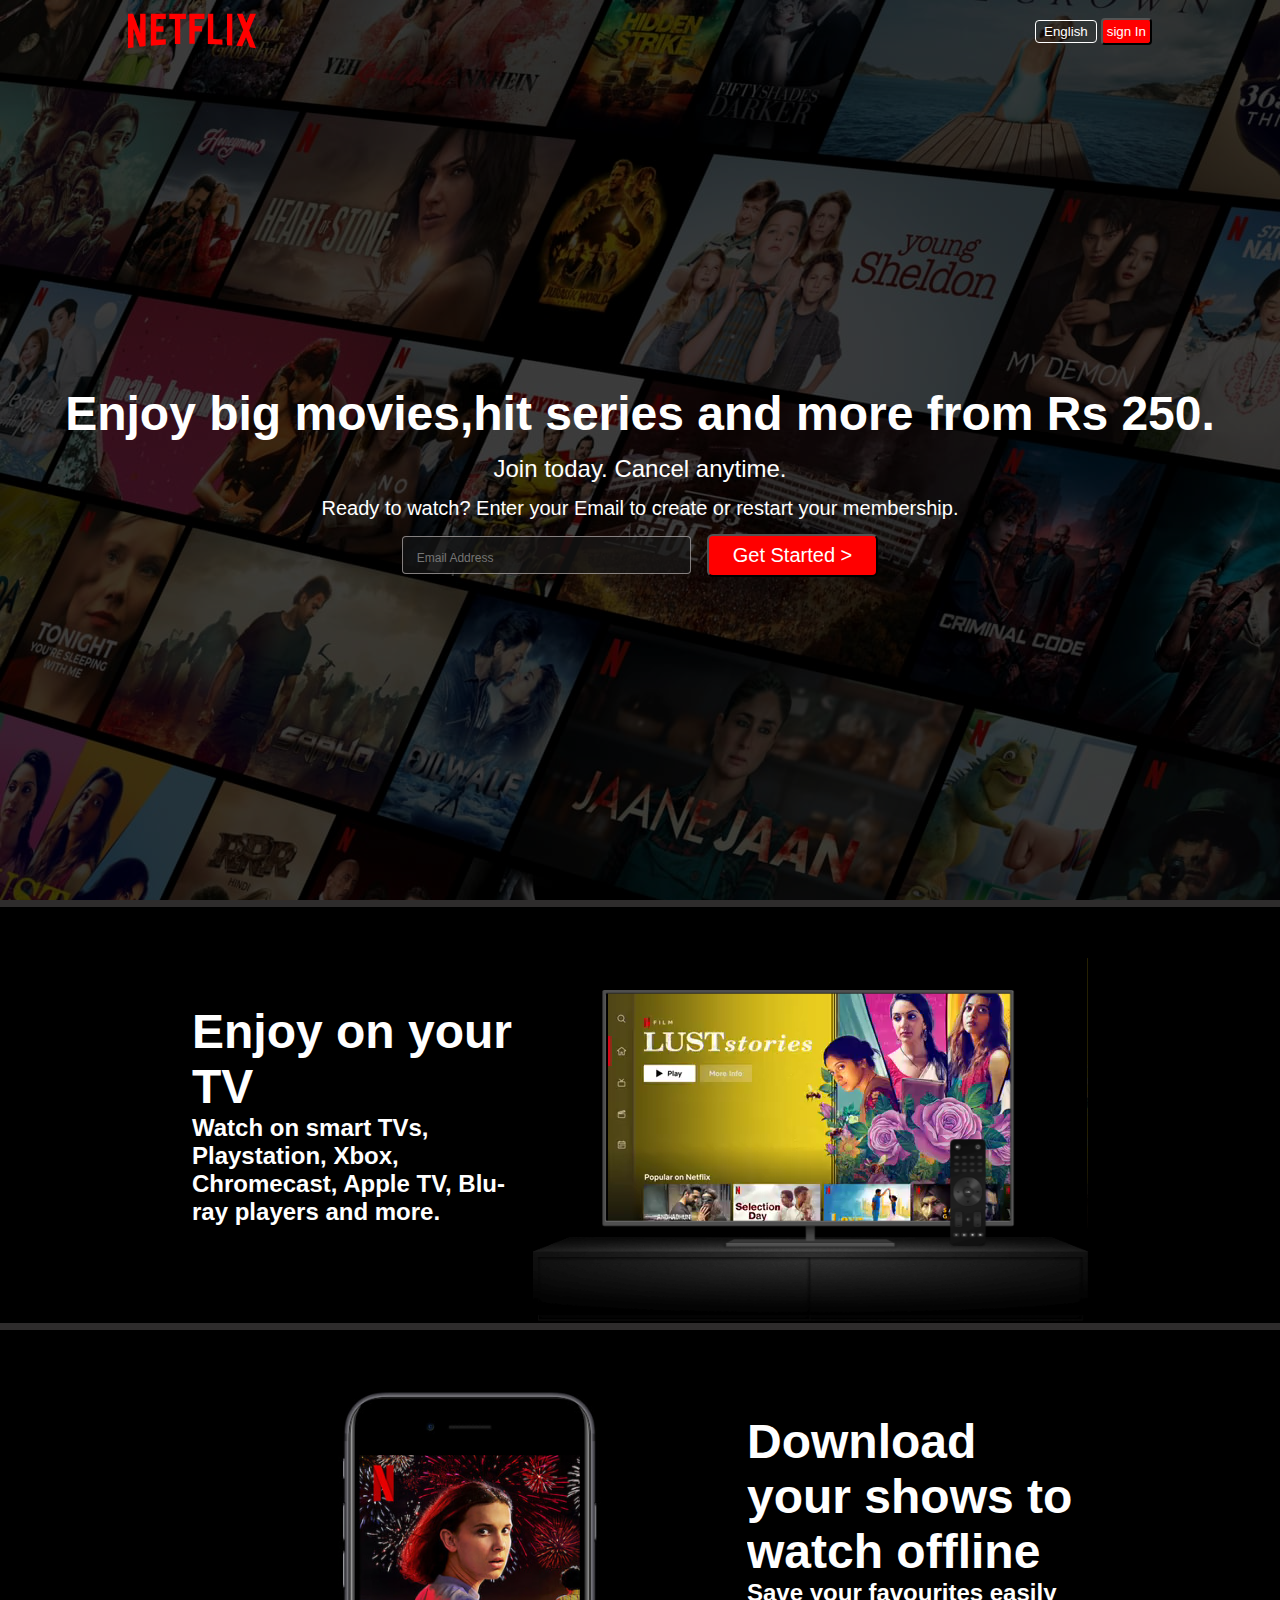
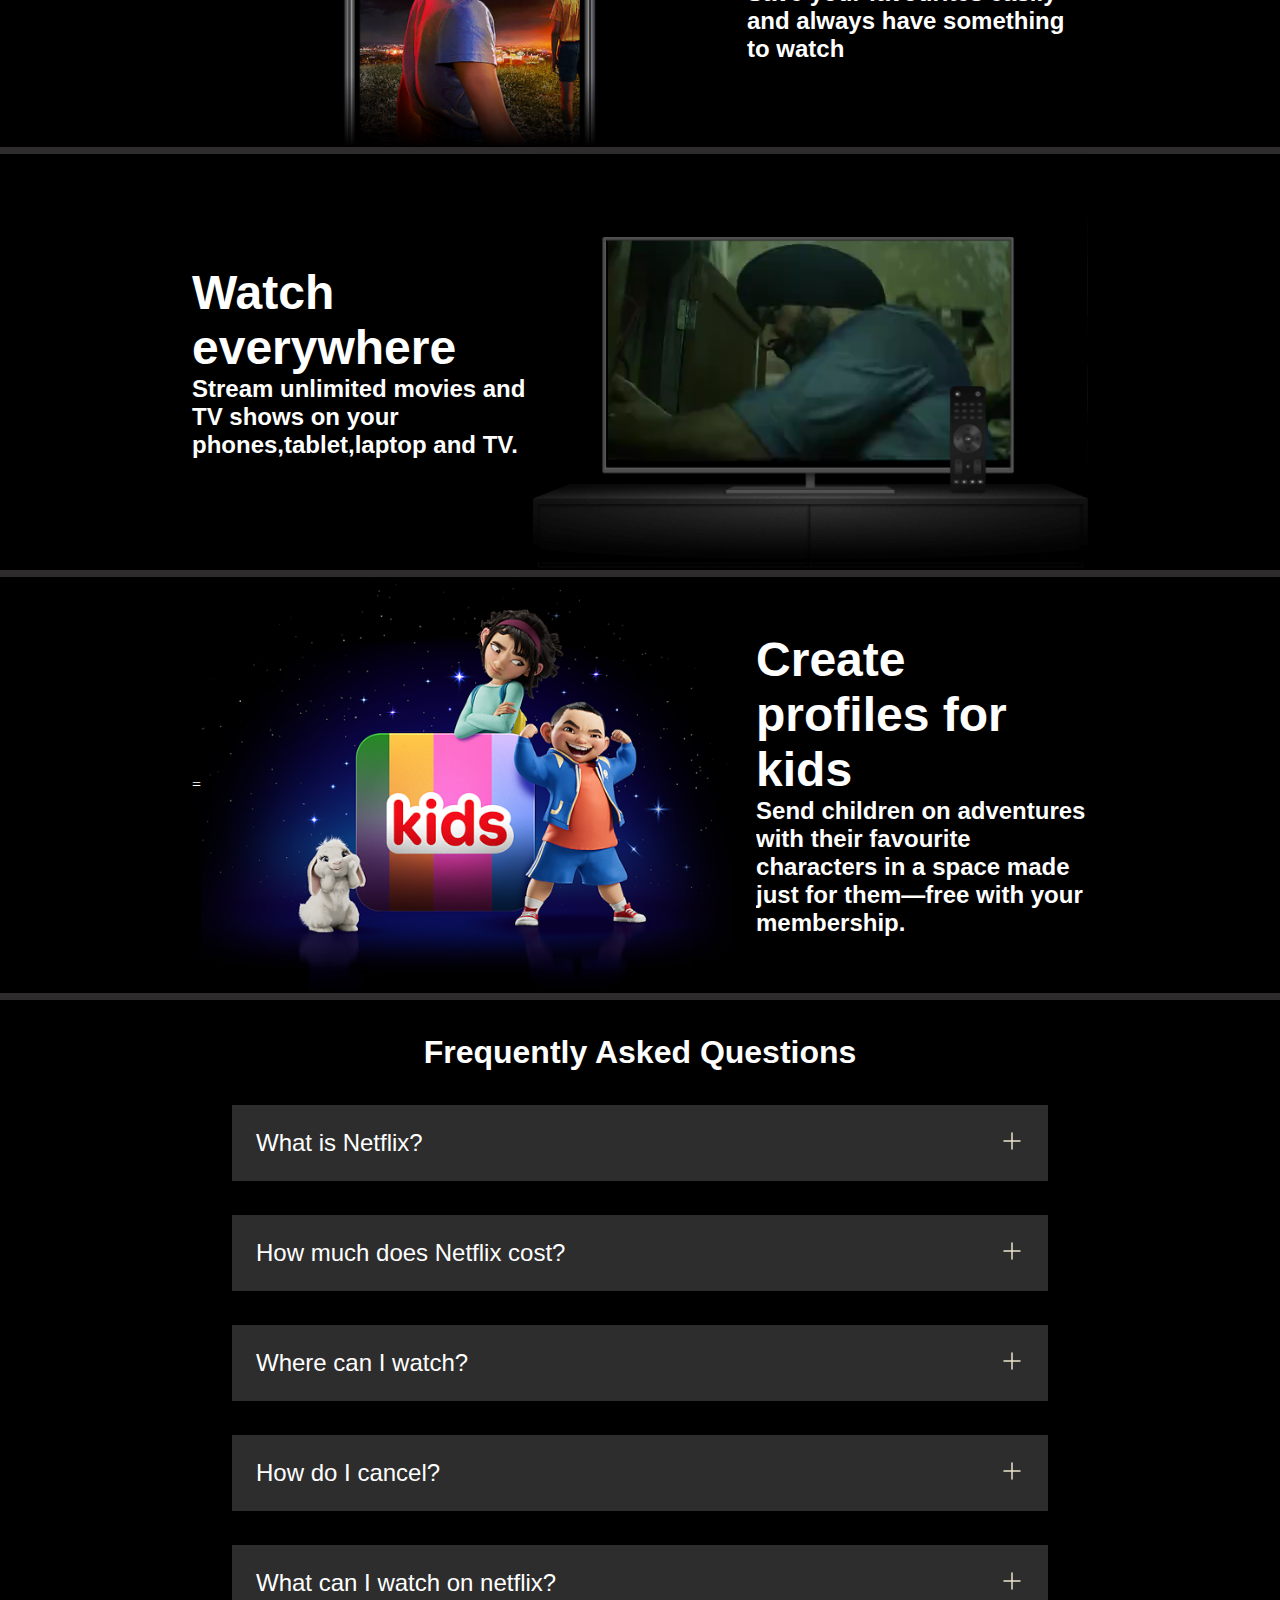
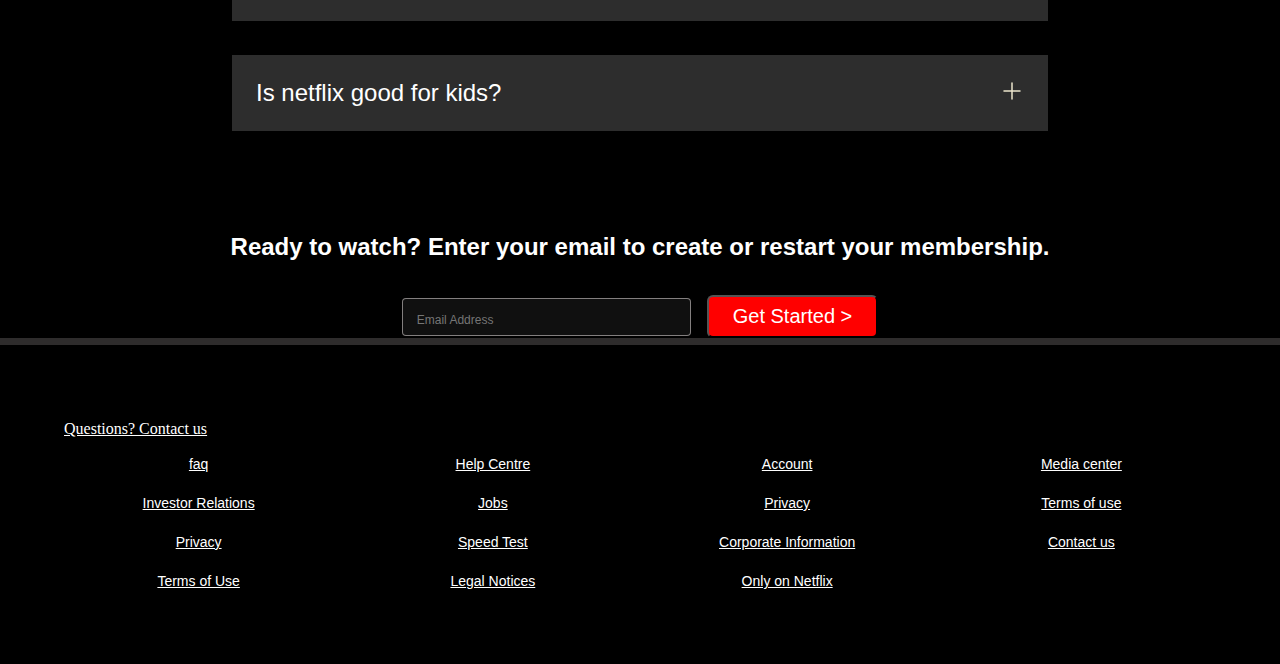
<file: 1st Project/index.html>
<!DOCTYPE html>
<html lang="en">
<head>
    <meta charset="UTF-8">
    <meta name="viewport" content="width=device-width, initial-scale=1.0">
    <title>1st Project</title>
    <link rel="stylesheet" type="text/css" href="style.css">
</head>
<body>
    <div class="main">
        <nav>
        <img src="assets/images/logo.svg" alt="Netflix logo" height="58">
         <div>
             <button class="btn">English</button>
            <button class="btn-red-sm">sign In</button>
         </div>
        </nav>
         <div class="box">
        </div>
        <div class="ali">
            <span>Enjoy big movies,hit series and more from Rs 250.</span>
            <span>Join today. Cancel anytime.</span>
            <spAn> Ready to watch? Enter your Email to create or restart your membership.</spAn>
            <div class="ali-button">
                <input type="text" placeholder="Email Address">
                <button class="btn-red">Get Started &gt;</button>
            </div>
        </div>
        <div class="line">
        </div>
    <section class="first">
         <div>
        <span> Enjoy on your TV</span>
  <span>Watch on smart TVs, Playstation, Xbox, Chromecast, Apple TV, Blu-ray players and more.</span>
         </div>
         <div class="tvimg">
      <img src="assets/images/tv.png" alt="TV">
      <video src="assets/videos/vid1.m4v" autoplay loop muted ></video>
         </div>
    </section>
    <div class="line">
        </div>
        <section class="first second">
            <div class="tvimg">
                <img src="assets/images/img.jpg" alt="Eleven">
            </div>
            <div>
           <span> Download your shows to watch offline</span>
     <span>Save your favourites easily and always have something to watch</span>
            </div>
       </section>

       <div class="line">
    </div>
       <section class="first third">
        <div>
       <span> Watch everywhere</span>
 <span>Stream unlimited movies and TV shows on your phones,tablet,laptop and TV.
 </span>
        </div>
        <div class="tvimg">
            <img src="assets/images/tv.png" alt="TV">
     <video src="assets/videos/vid2.m4v" autoplay loop muted></video>
        </div>
   </section>
   <div class="line">
</div>
<section class="first second">
    =<div class="tvimg">
        <img src="assets/images/img 1.png" alt="Kids">
    </div>

<div>
    <span>Create profiles for kids</span>
    <span>Send children on adventures with their favourite characters in a space made just for them—free with
        your membership.</span>
</div>
</section>
<div class="line">
</div>
<section class="faq">
    <h2>Frequently Asked Questions</h2>
    <div class="faqque">
        <span>What is Netflix?</span>
        <svg width="24" height="24" viewBox="0 0 24 24" fill="white" xmlns="http://www.w3.org/2000/svg">
            <path d="M12 4V20" stroke="#141B34" stroke-width="1.5" stroke-linecap="round" stroke-linejoin="round" />
            <path d="M4 12H20" stroke="#141B34" stroke-width="1.5" stroke-linecap="round" stroke-linejoin="round" />
        </svg>

    </div>
    <div class="faqque">
        <span>How much does Netflix cost?</span>
        <svg width="24" height="24" viewBox="0 0 24 24" fill="white" xmlns="http://www.w3.org/2000/svg">
            <path d="M12 4V20" stroke="#141B34" stroke-width="1.5" stroke-linecap="round" stroke-linejoin="round" />
            <path d="M4 12H20" stroke="#141B34" stroke-width="1.5" stroke-linecap="round" stroke-linejoin="round" />
        </svg>

    </div>
    <div class="faqque">
        <span>Where can I watch?</span>
        <svg width="24" height="24" viewBox="0 0 24 24" fill="white" xmlns="http://www.w3.org/2000/svg">
            <path d="M12 4V20" stroke="#141B34" stroke-width="1.5" stroke-linecap="round" stroke-linejoin="round" />
            <path d="M4 12H20" stroke="#141B34" stroke-width="1.5" stroke-linecap="round" stroke-linejoin="round" />
        </svg>

    </div>
    <div class="faqque">
        <span>How do I cancel?</span>
        <svg width="24" height="24" viewBox="0 0 24 24" fill="white" xmlns="http://www.w3.org/2000/svg">
            <path d="M12 4V20" stroke="#141B34" stroke-width="1.5" stroke-linecap="round" stroke-linejoin="round" />
            <path d="M4 12H20" stroke="#141B34" stroke-width="1.5" stroke-linecap="round" stroke-linejoin="round" />
        </svg>

    </div>
    <div class="faqque">
        <span>What can I watch on netflix?</span>
        <svg width="24" height="24" viewBox="0 0 24 24" fill="white" xmlns="http://www.w3.org/2000/svg">
            <path d="M12 4V20" stroke="#141B34" stroke-width="1.5" stroke-linecap="round" stroke-linejoin="round" />
            <path d="M4 12H20" stroke="#141B34" stroke-width="1.5" stroke-linecap="round" stroke-linejoin="round" />
        </svg>

    </div>
    <div class="faqque">
        <span>
            Is netflix good for kids?
        </span>
        <svg width="24" height="24" viewBox="0 0 24 24" fill="white" xmlns="http://www.w3.org/2000/svg">
            <path d="M12 4V20" stroke="#141B34" stroke-width="1.5" stroke-linecap="round" stroke-linejoin="round" />
            <path d="M4 12H20" stroke="#141B34" stroke-width="1.5" stroke-linecap="round" stroke-linejoin="round" />
        </svg>

    </div>
</section>
<div class="ready">
    <span>
    Ready to watch? Enter your email to create or restart your membership.
</span></div>
<div class="ali-button">
    <input type="text" placeholder="Email Address">
    <button class="btn-red">Get Started &gt;</button>
</div>

<div class="line"></div>

<footer>
    <div class="Contact us">
  <u>  Questions? Contact us </u>
    </div>
    <br>
    <div class="footer">
        <div class="footer-item"> 
            <a href="faq">faq</a>
            <a href="faq">Investor Relations</a>
            <a href="faq">Privacy</a>
            <a href="faq">Terms of Use</a>
        </div>

        <div class="footer-item"> 
            <a href="faq">Help Centre</a>
            <a href="faq">Jobs</a>
            <a href="faq">Speed Test</a>
            <a href="faq">Legal Notices</a>
        </div>
        <div class="footer-item">
            <a href="faq">Account</a>
            <a href="faq">Privacy</a>
            <a href="faq">Corporate Information</a> 
            <a href="faq">Only on Netflix</a>
        </div>

        <div class="footer-item">
            <a href="faq">Media center</a>
            <a href="faq">Terms of use</a> 
            <a href="faq">Contact us</a> 
        </div>
    </div>
</footer>
 
</body>
</html>
</file>
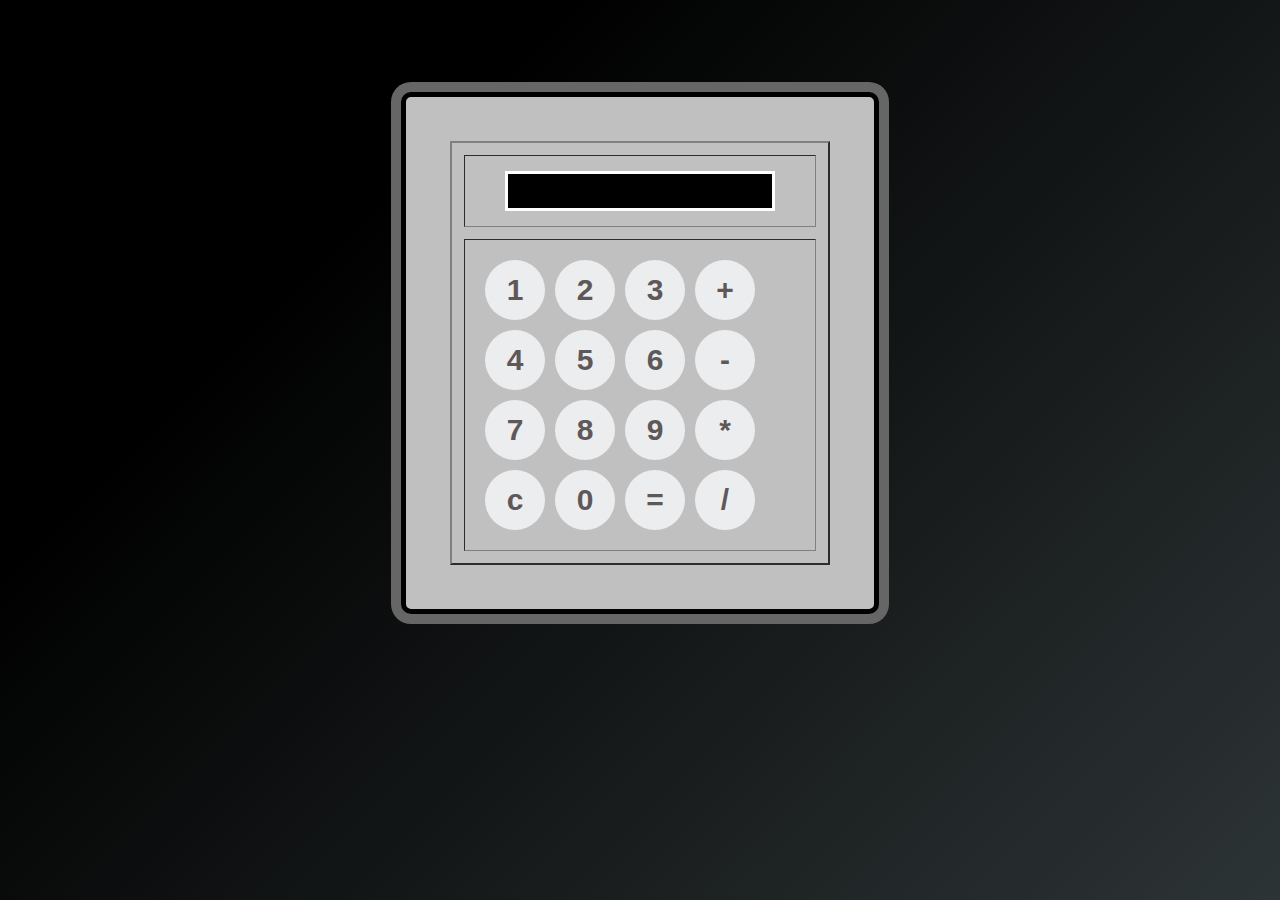
<file: calculator.html>
<! DOCTYPE html>  
<html>  
    <head>  
    <meta charset="utf-8">  
    <title>  
         Calculator using HTML Example  
    </title>  
    <link href="https://fonts.googleapis.com/css2?family=Cookie&display=swap" rel="stylesheet">  
    <!-- CSS property to create interactive  
        calculator interface -->  
    <style>  
    html {  
  height: 100vh;  
  display: flex;  
  align-items: center;  
  justify-content: center;  
  background-color: #2d3436;  
  background-image: linear-gradient(315deg, #2d3436 0%, #000000 74%);  
  font-family: 'Cookie', cursive;  
}  
.title {  
margin-bottom: 10px;  
padding: 5px 0;  
font-size: 40px;  
font-weight: bold;  
text-align: center;  
color: red;  
font-family: 'Cookie', cursive;  
}  
input[type=button]
 {  
  width: 60px;  
  height: 60px;  
  float: left;  
  padding: 0;  
  margin: 5px;  
  box-sizing: border-box;  
  background: #ecedef;  
  border: none;  
  font-size: 30px;  
  line-height: 30px;  
  border-radius: 50%;  
  font-weight: 700;  
  color: #5E5858;  
  cursor: pointer;    
}  
input[type=text] {  
  width: 270px;  
  height: 60px;  
  float: left;  
  padding: 0;  
  box-sizing: border-box;  
  border: none;  
  background: none;  
  color: red;  
  text-align: right;  
  font-weight: 700;  
  font-size: 60px;  
  line-height: 60px;  
  margin: 0 25px;  
  }  
.calculator {
    padding: 44px;
    margin: 84px;  
  background-color: #c0c0c0;  
  box-shadow: 0px 0px 0px 10px #666;  
  border: 5px solid black;  
  border-radius: 10px;  
}  
#display {  
  height: 40px;  
  text-align: right;  
  background-color: black;  
  border: 3px solid white;  
  font-size: 18px;  
  left: 2px;  
  top: 2px;  
  color: red;  
}  
.btnTop {  
  color: white;  
  background-color: #6f6f6f;  
  font-size: 14px;  
  margin: auto;  
  width: 50px;  
  height: 25px;  
}     
    </style>  
</head>  
<body>    
    <form name="Calculator" class = "calculator" >  
<table border="2" align="center" cellpadding="15" cellspacing="12" bgcolor="#c0c0c0">  
<tr>  
<td>  
<input type="text" name="Input" Size="35" id="display">  
<br>  
</td>  
</tr>  
<tr>  
<td>  
<input type="button" name = "one" style="font-size:30px" value=" 1 " OnClick="Calculator.Input.value += '1'">  
<input type="button" name = "two" style = "font-size:30px" value=" 2 " OnCLick="Calculator.Input.value += '2'">  
<input type="button" name = "three" style="font-size:30px" value=" 3 " OnClick="Calculator.Input.value += '3'">  
<input type="button" name="add" class ="btnTop" style="font-size:30px" value=" + " OnClick="Calculator.Input.value += ' + '">  
<br>  
<input type="button" name = "four" style="font-size:30px" value=" 4 " OnClick="Calculator.Input.value += '4'">  
<input type="button" name = "five" style="font-size:30px" value=" 5 " OnCLick="Calculator.Input.value += '5'">  
<input type="button" name = "six" style="font-size:30px" value=" 6 " OnClick="Calculator.Input.value += '6'">  
<input type="button" name = "minus" style="font-size:30px" value=" - " OnClick="Calculator.Input.value += ' - '">  
<br>  
<input type="button" name = "seven" style="font-size:30px" value=" 7 " OnClick="Calculator.Input.value += '7'">  
<input type="button" name = "eight" style="font-size:30px" value=" 8 " OnCLick="Calculator.Input.value += '8'">  
<input type="button" name = "nine" style="font-size:30px" value=" 9 " OnClick="Calculator.Input.value += '9'">  
<input type="button" name = "mul" style="font-size:30px" value=" * "   
OnClick="Calculator.Input.value += ' * '">  
<br>  
<input type="button" name = "clear" style="font-size:30px" value=" c " OnClick="Calculator.Input.value = ''">  
<input type="button" name="zero" style="font-size:30px" value=" 0 " OnClick="Calculator.Input.value += '0'">  
<input type="button" name="DoIt" style="font-size:30px" value=" = " OnClick="Calculator.Input.value = eval(Calculator.Input.value)">  
<input type="button" name="div" style="font-size:30px" value=" / " OnClick="Calculator.Input.value += ' / '">  
<br>  
</td>  
  
</tr>  
</table>  
</form>  
</body>  
</html>
</file>
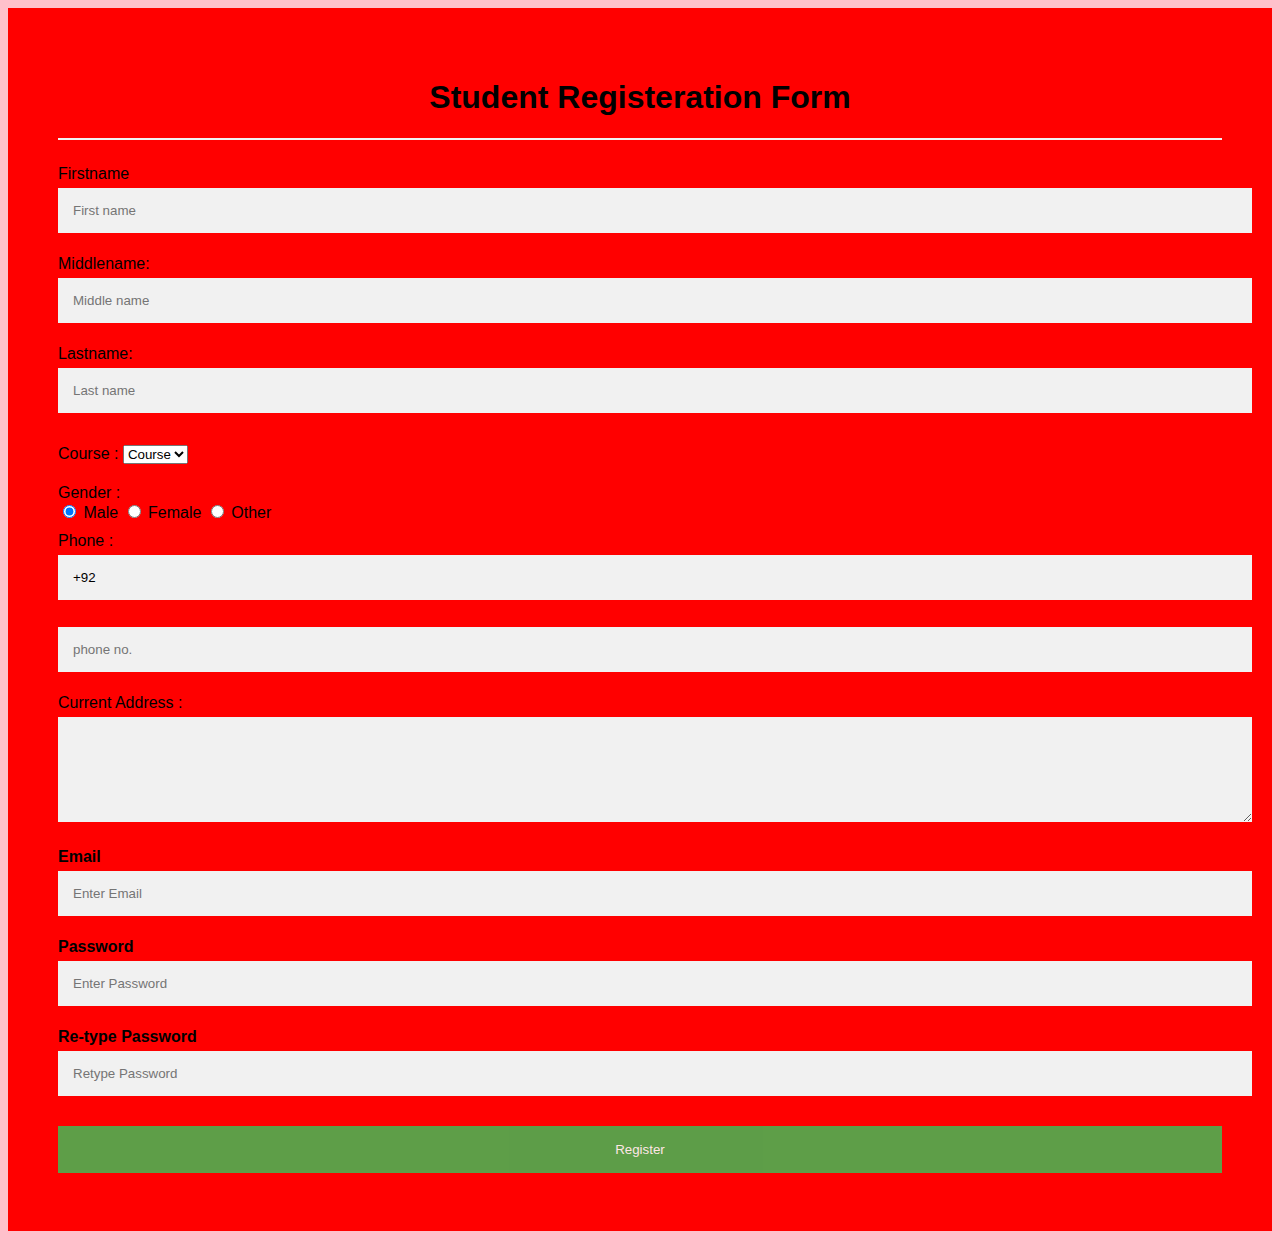
<file: form.html>
<!DOCTYPE html>  
<html>  
<head>  
<meta name="viewport" content="width=device-width, initial-scale=1">  
<style>  
body{  
  font-family: Calibri, Helvetica, sans-serif;  
  background-color: pink;  
}  
.container {  
    padding: 50px;  
  background-color: red;  
}  
  
input[type=text], input[type=password], textarea {  
  width: 100%;  
  padding: 15px;  
  margin: 5px 0 22px 0;  
  display: inline-block;  
  border: none;  
  background: #f1f1f1;  
}  
input[type=text]:focus, input[type=password]:focus {  
  background-color: orange;  
  outline: none;  
}  
 div {  
            padding: 10px 0;  
         }  
hr {  
  border: 1px solid #f1f1f1;  
  margin-bottom: 25px;  
}  
.registerbtn {  
  background-color: #4CAF50;  
  color: white;  
  padding: 16px 20px;  
  margin: 8px 0;  
  border: none;  
  cursor: pointer;  
  width: 100%;  
  opacity: 0.9;  
}  
.registerbtn:hover {  
  opacity: 1;  
}  
</style>  
</head>  
<body>  
<form>  
  <div class="container">  
  <center>  <h1> Student Registeration Form</h1> </center>  
  <hr>  
  <label> Firstname </label>   
<input type="text" name="firstname" placeholder= "First name" size="15" required/>   
<label> Middlename: </label>   
<input type="text" name="middlename" placeholder="Middle name" size="15" required />   
<label> Lastname: </label>    
<input type="text" name="lastname" placeholder="Last name" size="15"required />   
<div>  
<label>   
Course :  
</label>   
  
<select>  
<option value="Course">Course</option>  
<option value="BS CS">BS CS</option>  
<option value="BBA">BBA</option>  
<option value="B.Tech">B.Tech</option>  
<option value="MBA">MBA</option>  
<option value="LLB">LLB</option>  
<option value="M.Tech">M.Tech</option>  
</select>  
</div>  
<div>  
<label>   
Gender :  
</label><br>  
<input type="radio" value="Male" name="gender" checked > Male   
<input type="radio" value="Female" name="gender"> Female   
<input type="radio" value="Other" name="gender"> Other  
  
</div>  
<label>   
Phone :  
</label>  
<input type="text" name="country code" placeholder="Country Code"  value="+92" size="2"/>   
<input type="text" name="phone" placeholder="phone no." size="10"/ required>   
Current Address :  
<textarea cols="80" rows="5" placeholder="Current Address" value="address" required>  
</textarea>  
 <label for="email"><b>Email</b></label>  
 <input type="text" placeholder="Enter Email" name="email" required>  
  
    <label for="psw"><b>Password</b></label>  
    <input type="password" placeholder="Enter Password" name="psw" required>  
  
    <label for="psw-repeat"><b>Re-type Password</b></label>  
    <input type="password" placeholder="Retype Password" name="psw-repeat" required>  
    <button type="submit" class="registerbtn">Register</button>    
</form>  
</body>  
</html>
</file>
<file: 1st Project/style.css>
*{
    padding: 0;
    margin: 0;
}
body{
    background-color: black;
}
.main{
    background-image: url(assets/images/bg.jpg);
    height: 100vh;
    position: relative;
    background-size: (1200px , 100vw);
   
    
}


.main .box{
    height: 100vh;
    width: 100%;
    position: absolute;
    top: 0;
    opacity: 0.69;
    background-color: black;
    
}
nav{
    max-width: 80vw;
    justify-content: space-between;
    margin: auto;
    display: flex;
    align-items: center;
    height: 62px;
}
nav img{
    color: red;
    width: 128px;
    position: relative;
    z-index: 10;
}
nav button{
     position: relative;
    z-index: 10;
}
.ali{
    height: calc( 100% - 62px );
    display: flex;
    align-items: center;
    justify-content: center;
    flex-direction: column;
    color: white;
    position: relative;
    font-family: 'Martel sans', sans-serif;
    gap: 14px;
    padding: 0 30px;
    
}
.ali> :first-child{
    font-weight: bolder;
    font-size: 48px;
    text-align: center;
}
.ali> :nth-child(2){
    font-weight: 400px;
    font-size: 24px;
    text-align: center;
}
.ali> :nth-child(3){
    font-weight: 400px;
    font-size: 20px;
    text-align: center;
}
.line{
    height: 7px;
    background-color: rgb(46, 44, 44);
}
.btn{
    font-family: 'Poppins', sans-serif;
    padding: 3px 8px;
    font-weight: 400;
    color: white;
    background-color: rgba(248, 243, 243, 0.021);
    border-radius: 4px;
    border: 1px solid white;
    cursor: pointer;
}
.btn-red {
    font-family: 'Poppins', sans-serif;
    background-color: red;
     color: white;
     padding: 8px 24px;
     font-size: 20px;
     border-radius: 6px;
}
.btn-red-sm{
    font-family: 'Poppins', sans-serif;
    background-color: red;
color: white;
padding: 4px;
border-radius: 4px;
}
.ali-button{
    
       display: flex;
       align-items: center;
       justify-content: center;
       gap: 16px;
}
.main input{
    padding: 14px 118px 8px 14px;
    color: white;
    font-size: 12px;
    border-radius: 4px;
    background-color: rgba(23, 23, 23, 0.7);
    border: 1px solid rgba(246, 238, 238, 0.5);
}
.first{
    display: flex;
    justify-content: center;
    max-width: 70vw;
    margin: auto;
    color: white;
    justify-content: center;
    align-items: center;
}

.tvimg{
    position: relative;
}
.tvimg img
{
    width: 555px;
    position: relative;
    z-index: 10;
}
.tvimg video{
    position: absolute;
    top: 51px;
    right: 0;
}
section.first >div{
    font-family: 'Poppins', sans-serif;
      display: flex;
      flex-direction: column;
    
}

section.first > div :nth-child(1){
    font-family: 'Poppins', sans-serif;
    font-size: 48px;
    font-weight: bolder;
}
section.first > div :nth-child(2){
    font-family: 'Poppins', sans-serif;
    font-size: 24px;
    font-weight: bolder;
}
.faq h2 {
    text-align: center;
    font-size: 48px;
}

.faq {
    background: black;
    color: white;
    padding: 34px;
    font-family: 'Poppins', sans-serif;
}

.faqque:hover {
    background-color: #414141;
    color: white;

}

.faqque svg {
    filter: invert(1);
}

.faqque {
    font-family: 'Poppins', sans-serif;
    transition: all 1s ease-out;
    font-size: 24px;
    display: flex;
    justify-content: space-between;
    background-color: #2d2d2d;
    padding: 24px;
    max-width: 60vw;
    margin: 34px auto;
    cursor: pointer;
}
.ready{
    margin: 0%;
   display: flex;
   justify-content: center;
   padding: 34px;
   background-color: black;
   color: white;
   font-family: 'Poppins', sans-serif;
   font-size: 24px;
   font-weight: 700;
}
footer {
    color: white;
    max-width: 60vw;
    margin: auto;
    padding: 60px;
}

footer .questions {
    padding: 34px 0;
}


.footer {
    display: grid;
    grid-template-columns: 1fr 1fr 1fr 1fr;
    color: white;
}


    .faq h2 {
        text-align: center;
        font-size: 32px;
    }

    footer {
        max-width: 90vw;
        padding: 75px 0;
    }

    .footer-item{
        align-items: center;
        font-family: 'Poppins', sans-serif;
    }
 


    .footer {
        display: grid;
        grid-template-columns: 1fr 1fr 1fr 1fr;
        gap: 25px;
    }


.footer a {
    font-size: 14px;
    color: white;
}

.footer-item {
    display: flex;
    flex-direction: column;
    gap: 23px;
}
</file>
